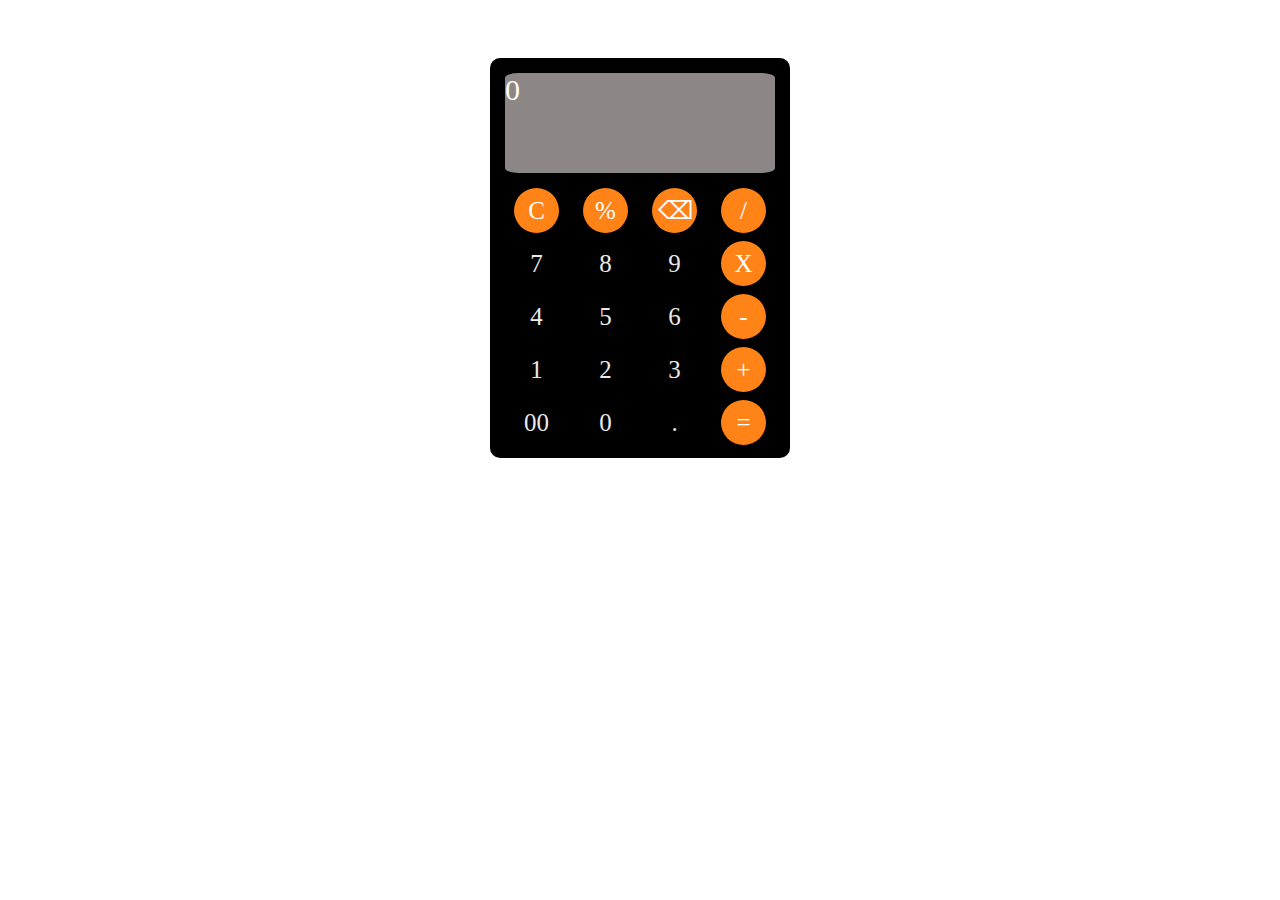
<file: basic calculator/index.html>
<!DOCTYPE html>
<html>
<head>
	<meta charset="utf-8">
	<meta name="viewport" content="width=device-width, initial-scale=1">
	<title></title>
	<link rel="stylesheet" href="style.css">
</head>
<body>
	<div class="mm">
		<div class="main">
			<div class="c1">
				<div class="tf" id="dis">0
				</div>
			</div>
			<div class="c2">
				<button onclick="clr()" class="btn btnl">C</button>
				<button onclick="addk('%')" class="btn btnl">%</button>
				<button onclick="rem()" class="btn btnl" class="btnl">⌫</button>
				<button onclick="addk('/')" class="btn btnl">/</button>
			</div>
			<div class="c3">
				<button onclick="addk('7')" class="btn">7</button>
				<button onclick="addk('8')" class="btn">8</button>
				<button onclick="addk('9')" class="btn">9</button>
				<button onclick="addk('*')" class="btn btnl">X</button>
			</div>
			<div class="c4">
				<button onclick="addk('4')" class="btn">4</button>
				<button onclick="addk('5')" class="btn">5</button>
				<button onclick="addk('6')" class="btn">6</button>
				<button onclick="addk('-')" class="btn btnl">-</button>
			</div>
			<div class="c5">
				<button onclick="addk('1')" class="btn">1</button>
				<button onclick="addk('2')" class="btn">2</button>
				<button onclick="addk('3')" class="btn">3</button>
				<button onclick="addk('+')" class="btn btnl">+</button>
			</div>
			<div class="c6">
				<button onclick="addk('00')" class="btn">00</button>
				<button onclick="addk('0')" class="btn">0</button>
				<button onclick="addk('.')" class="btn">.</button>
				<button onclick="res()" class="btn btnl">=</button>
			</div>
		</div>
	</div>
	<script>
		var s="";
		var d=document.getElementById('dis');
		var t="";
		function addk(p)
		{
			s+=p;
			if(p=='*')
				t+='X';
			else
				t+=p;
			d.innerHTML=t;
		}
		function rem(){
			s=s.substring(0,s.length-1);
			t=t.substr(0,t.length-1);
			d.innerHTML=t;
		}
		function res()
		{
			try
			{
			var x=eval(s);
			if(s=="")
			{
				alert("undefined")
				console.log('undefined');
				d.innerHTML="0";
				s="0";
				t="0";
			}
			else if(x=='Infinity'){
				alert("Divisble by Zero is not possible")
				d.innerHTML="0";
				s="0";
				t="0";
			}
			else
			d.innerHTML=x;
			}
			catch(e)
			{
				d.innerHTML="0";
				s="0";
				t="0";
				alert("Error");
			}
		}
		function clr()
		{
			d.innerHTML="0";
			s="";
			t="";
		}
	</script>
</body>
</html>
</file>
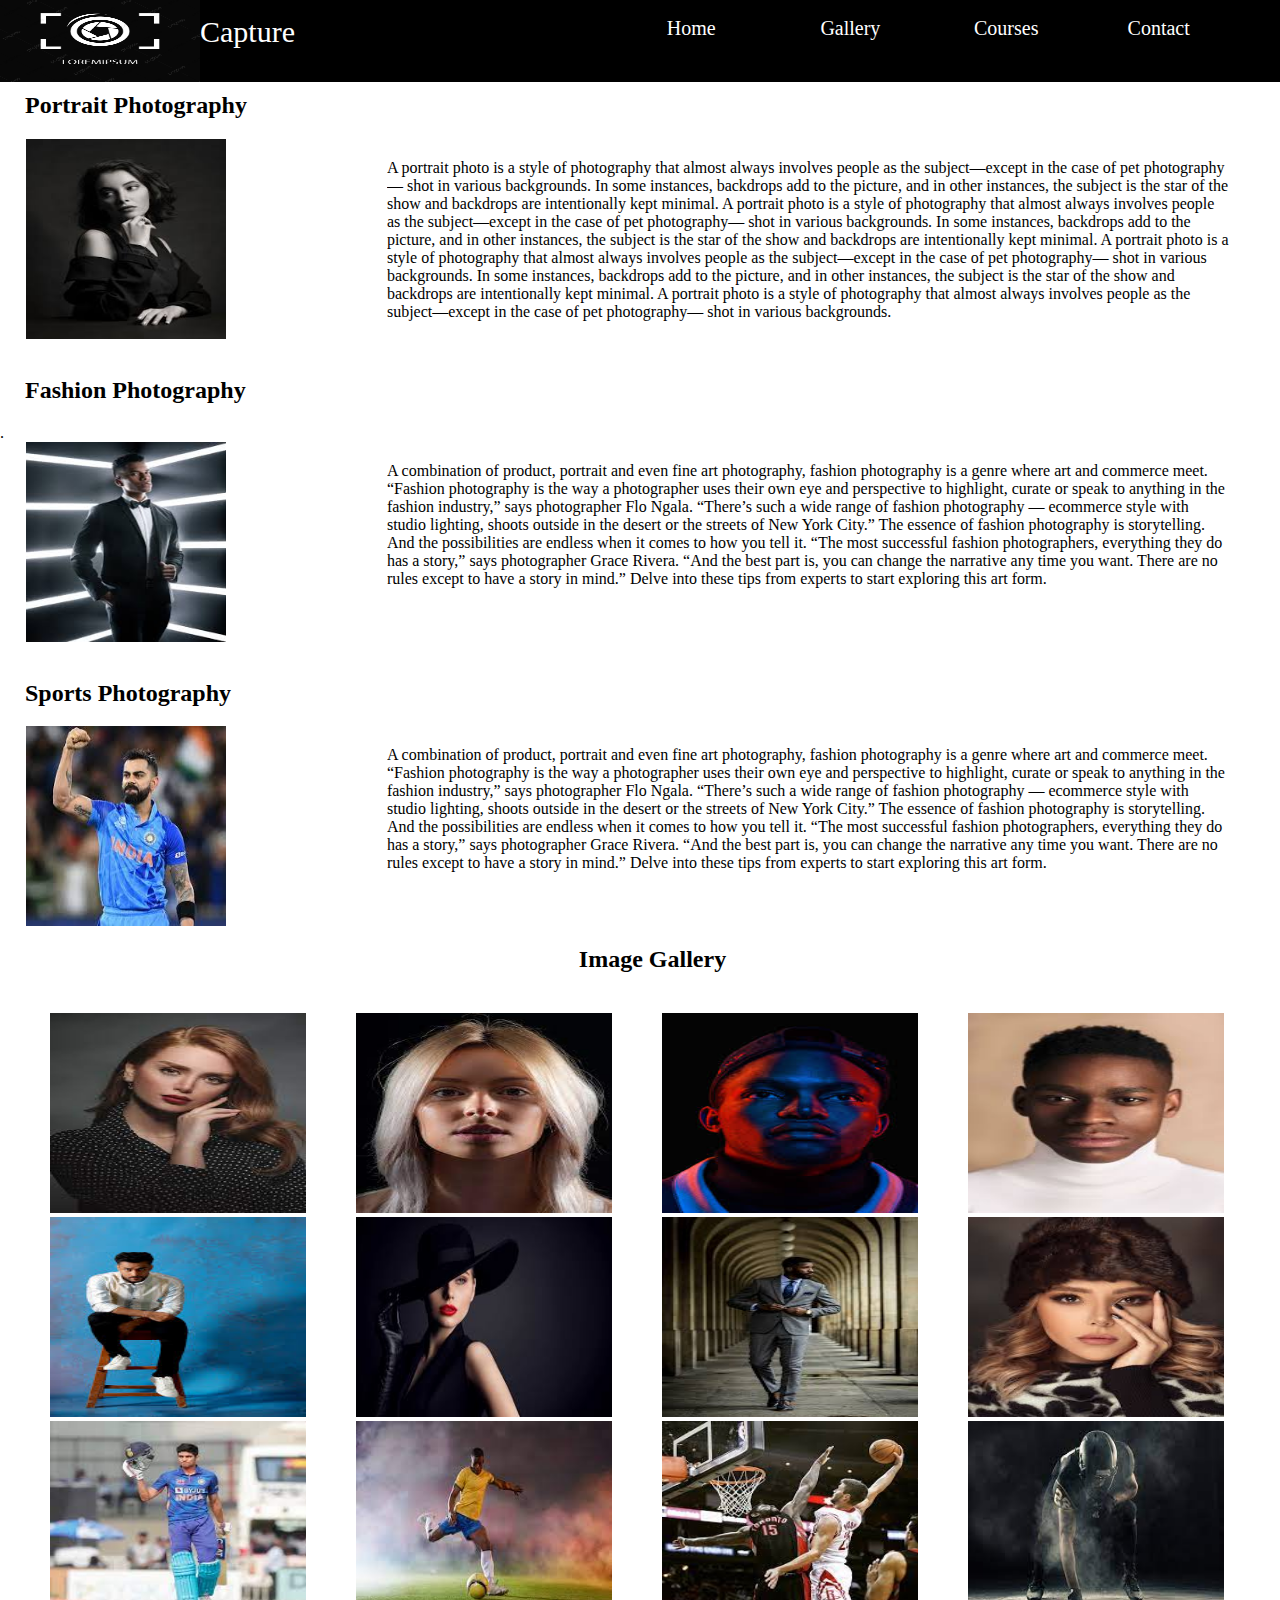
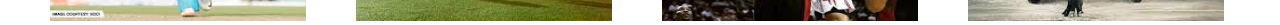
<file: Photography/index.html>
<!DOCTYPE html>
<html>
<head>
	<meta charset="utf-8">
	<meta name="viewport" content="width=device-width, initial-scale=1">
	<title></title>
	<link rel="stylesheet" type="text/css" href="style.css">
</head>
<body>
	<div class="main">
		<div class="header">
			<div class="log">
				<img src="logo.png" style="height: 100px;width: 200px;">
				<span style="font-size: 30px;font-family: Times new roman;color: white;">Capture</span>
			</div>
			<div class="hm">
				<a href="index.html" class="btn">Home</a>
			</div>
			<div class="hm">
				<a href="#gal" class="btn">Gallery</a>
			</div>
			<div class="hm">
				<a href="course.html" class="btn">Courses</a>
			</div>
			<div class="hm">
				<a href="contact.html" class="btn">Contact</a>
			</div>
		</div>
		</br>
		</br>
		</br>
		</br>
		<h2>Portrait Photography</h2>
		<div class="bod">
			<div class="ims">
				<img class="ims-por" src="portrait.jpg">
			</div>
			<div class="das das-por">
				A portrait photo is a style of photography that almost always involves people as the subject—except in the case of pet photography— shot in various backgrounds. In some instances, backdrops add to the picture, and in other instances, the subject is the star of the show and backdrops are intentionally kept minimal. A portrait photo is a style of photography that almost always involves people as the subject—except in the case of pet photography— shot in various backgrounds. In some instances, backdrops add to the picture, and in other instances, the subject is the star of the show and backdrops are intentionally kept minimal. A portrait photo is a style of photography that almost always involves people as the subject—except in the case of pet photography— shot in various backgrounds. In some instances, backdrops add to the picture, and in other instances, the subject is the star of the show and backdrops are intentionally kept minimal. A portrait photo is a style of photography that almost always involves people as the subject—except in the case of pet photography— shot in various backgrounds.
			</div>
		</div>
	    </br>
		<h2>Fashion Photography</h2>.
		<div class="bod">
			<div class="ims">
				<img class="ims-por" src="fashion.jpg">
			</div>
			<div class="das das-por">
				A combination of product, portrait and even fine art photography, fashion photography is a genre where art and commerce meet. “Fashion photography is the way a photographer uses their own eye and perspective to highlight, curate or speak to anything in the fashion industry,” says photographer Flo Ngala. “There’s such a wide range of fashion photography — ecommerce style with studio lighting, shoots outside in the desert or the streets of New York City.” The essence of fashion photography is storytelling. And the possibilities are endless when it comes to how you tell it. “The most successful fashion photographers, everything they do has a story,” says photographer Grace Rivera. “And the best part is, you can change the narrative any time you want. There are no rules except to have a story in mind.” Delve into these tips from experts to start exploring this art form.
			</div>
		</div>
		</br>
		<h2>Sports Photography</h2>
		<div class="bod">
			<div class="ims">
				<img class="ims-por" src="sport.jpg">
			</div>
			<div class="das das-por">
				A combination of product, portrait and even fine art photography, fashion photography is a genre where art and commerce meet. “Fashion photography is the way a photographer uses their own eye and perspective to highlight, curate or speak to anything in the fashion industry,” says photographer Flo Ngala. “There’s such a wide range of fashion photography — ecommerce style with studio lighting, shoots outside in the desert or the streets of New York City.” The essence of fashion photography is storytelling. And the possibilities are endless when it comes to how you tell it. “The most successful fashion photographers, everything they do has a story,” says photographer Grace Rivera. “And the best part is, you can change the narrative any time you want. There are no rules except to have a story in mind.” Delve into these tips from experts to start exploring this art form.
			</div>
		</div>
		<center><h2 id="gal" style="margin-bottom: 40px">Image Gallery</h2></center>
		<div>
			<div class="row">
				<div class="col"><img class="rimg" src="por1.jpg"></div>
				<div class="col"><img class="rimg" src="por2.jpg"></div>
				<div class="col"><img class="rimg" src="por3.jpg"></div>
				<div class="col"><img class="rimg" src="por4.jpg"></div>
			</div>
			<div class="row">
				<div class="col"><img class="rimg" src="fas1.jpg"></div>
				<div class="col"><img class="rimg" src="fas2.jpg"></div>
				<div class="col"><img class="rimg" src="fas3.jpg"></div>
				<div class="col"><img class="rimg" src="fas4.jpg"></div>
			</div>
			<div class="row">
				<div class="col"><img class="rimg" src="spo1.jpg"></div>
				<div class="col"><img class="rimg" src="spo2.jpg"></div>
				<div class="col"><img class="rimg" src="spo3.jpg"></div>
				<div class="col"><img class="rimg" src="spo4.jpg"></div>
			</div>
		</div>
	</div>
</body>
</html>
</file>
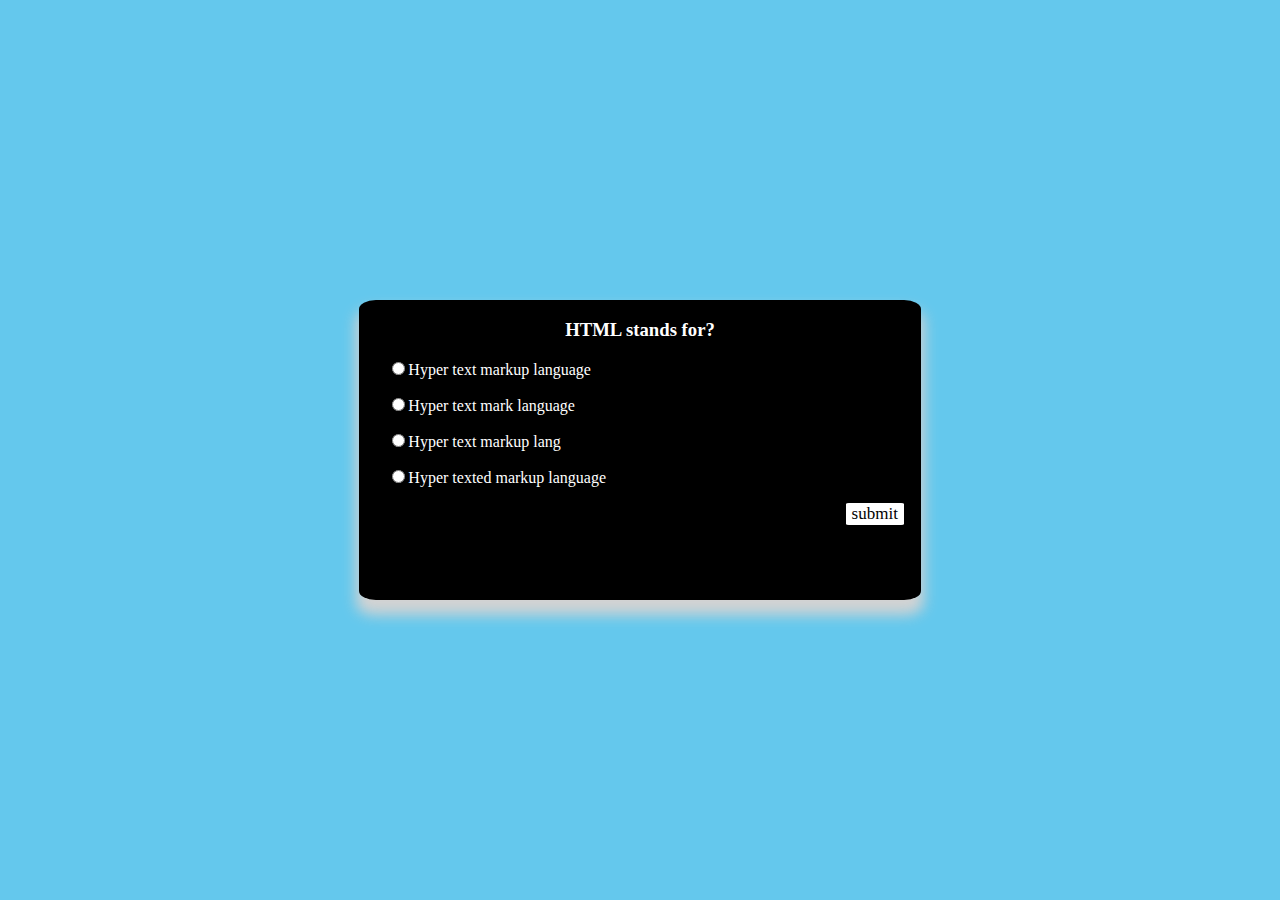
<file: quiz application/index.html>
<!DOCTYPE html>
<html>
<head>
	<meta charset="utf-8">
	<meta name="viewport" content="width=device-width, initial-scale=1">
	<title></title>
	<link rel="stylesheet" href="style.css">
	<script type="text/javascript" src="source.js"></script>
</head>
<body>
	<div class="main">
		<div style="height: 10%;width: 30%"></div>
		<div class="quiz">
			<center>
				<h3 id="q">HTML stands for?</h3>
			</center>
			<p><input type="radio" name="rd" id="ot1"><span id="o1">Hyper text markup language</span></p>
			<p><input type="radio" name="rd" id="ot2"><span id="o2">Hyper text mark language</span></p>
			<p><input type="radio" name="rd" id="ot3"><span id="o3">Hyper text markup lang</span></p>
			<p><input type="radio" name="rd" id="ot4"><span id="o4">Hyper texted markup language</span></p>
			<p id="res"></p>
			<div>
				<button onclick="fun1()" class="btn" id="rl">reload</button>
				<button onclick="fun()" class="btn btn1" id="st">submit</button>
			</div>
		</div>
		
		<div style="height: 10%;width: 30%"></div>
	</div>
</body>
</html>
</file>
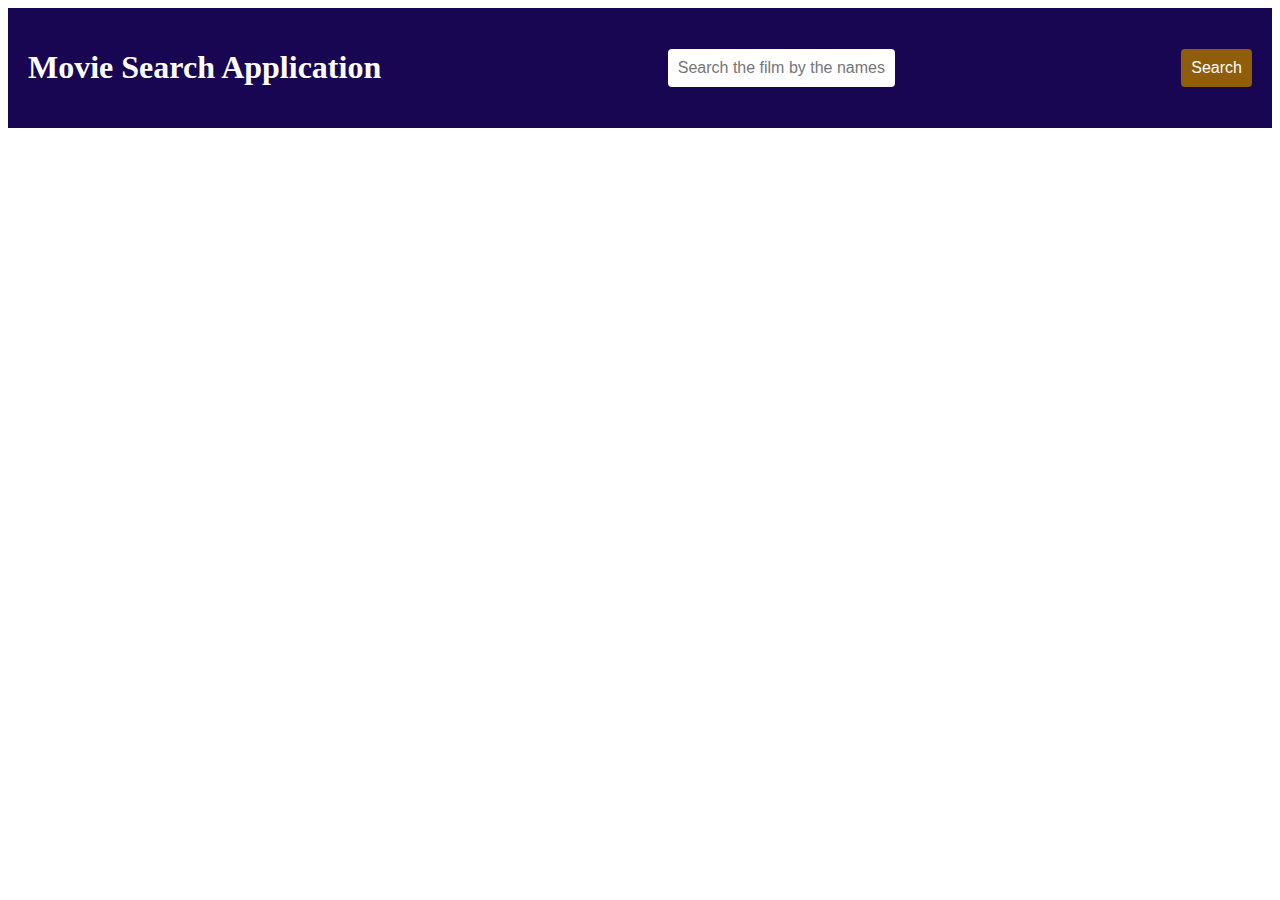
<file: AJAX assignment/Assignment.html>
<!DOCTYPE html>
<html lang="en">
<head>
    <meta charset="UTF-8">
    <title>Movie Application</title>
    <style type="text/css">
        header {
    background-color: #180653;
    color: #fff;
    padding: 20px;
    display: flex;
    justify-content: space-between;
    align-items: center;
}
#ts {
    padding: 10px;
    border: none;
    border-radius: 4px;
    font-size: 16px;
}

#search {
    background-color: #905d0a;
    color: #fff;
    padding: 10px;
    border: none;
    border-radius: 4px;
    font-size: 16px;
    cursor: pointer;
}

#Films {
    display: flex;
    flex-wrap: wrap;
    justify-content: space-around;
}

.film {
    background-color: #f1f1f1;
    width: 300px;
    margin: 10px;
    border-radius: 4px;
    overflow: hidden;
    box-shadow: 0 4px 8px 0 rgba(0, 0, 0, 0.2);
    transition: box-shadow 0.3s;
    position: relative;
    cursor: pointer;
}


.film img {
    width: 100%;
    height: 400px;
    object-fit: cover;
}

.rating {
    position: absolute;
    top: 10px;
    right: 10px;
    background-color: #333;
    color: #fff;
    padding: 5px;
    border-radius: 4px;
    font-size: 16px;
}

.overview {
    position: absolute;
    bottom: 0;
    left: 0;
    right: 0;
    padding: 10px;
    background-color: rgba(0, 0, 0, 0.7);
    color: #fff;
    font-size: 16px;
    opacity: 0;
    transition: opacity 0.3s;
}

.film:hover .overview {
    opacity: 1;
}
    </style>
</head>
<body>
   
    <header>
        <h1>Movie Search Application</h1>
        <input type="text" id="ts" placeholder="Search the film by the names">
        <button id="search">Search</button>
    </header>
    <main>
        <div id="Films"></div>
    </main>
    <script type="text/javascript">
        const apiUrl = 'https://api.themoviedb.org/3/discover/movie?sort_by=popularity.desc&api_key=3fd2be6f0c70a2a598f084ddfb75487c&page=1';
const url = 'https://api.themoviedb.org/3/search/movie?api_key=3fd2be6f0c70a2a598f084ddfb75487c&query=';
const cinemas = document.getElementById('Films');
const tsearch = document.getElementById('ts');
const btsearch = document.getElementById('search');
Films(apiUrl);
btsearch.addEventListener('click', function() {
  const keyword = tsearch.value;
  if (keyword !== '') {
    Films(url + keyword);
  }
});
function Films(url) {
  cinemas.innerHTML = '';
  fetch(url)
    .then(response => response.json())
    .then(data => {
      const Films = data.results;
      Films.forEach(film => {
        const ele = document.createElement('div');
        ele.className = 'film';
        ele.dataset.movieId = film.id;
        ele.innerHTML = `
          <img src="https://image.tmdb.org/t/p/w500/${film.poster_path}" alt="${film.title}">
          <div class="rating">Rating : ${film.vote_average}</div>
          <div class="overview">${film.overview}</div>
        `;
        cinemas.appendChild(ele);
       ele.addEventListener('click', function() {
          const movieId = this.dataset.movieId;
          fetch(`https://api.themoviedb.org/3/film/${movieId}?api_key=3fd2be6f0c70a2a598f084ddfb75487c`)
            .then(response => response.json())
            .then(data => {
              const modalElement = document.createElement('div');
              modalElement.className = 'modal';
              modalElement.innerHTML = `
                <div class="modal-content">
                  <span class="close">&times;</span>
                  <h2>${data.title}</h2>
                  <img src="https://image.tmdb.org/t/p/w500/${data.poster_path}" alt="${data.title}">
                  <p>${data.overview}</p>
                </div>
              `;
              document.body.appendChild(modalElement);
              const closeButton = modalElement.querySelector('.close');
              closeButton.addEventListener('click', function() {
                modalElement.remove();
              });
            })
            .catch(error => {
              console.log(error);
            });
        });
      });
    })
    .catch(error => {
      console.log(error);
    });
}
    </script>
    <script src="https://code.jquery.com/jquery-3.6.0.min.js"></script>
</body>
</html>
</file>
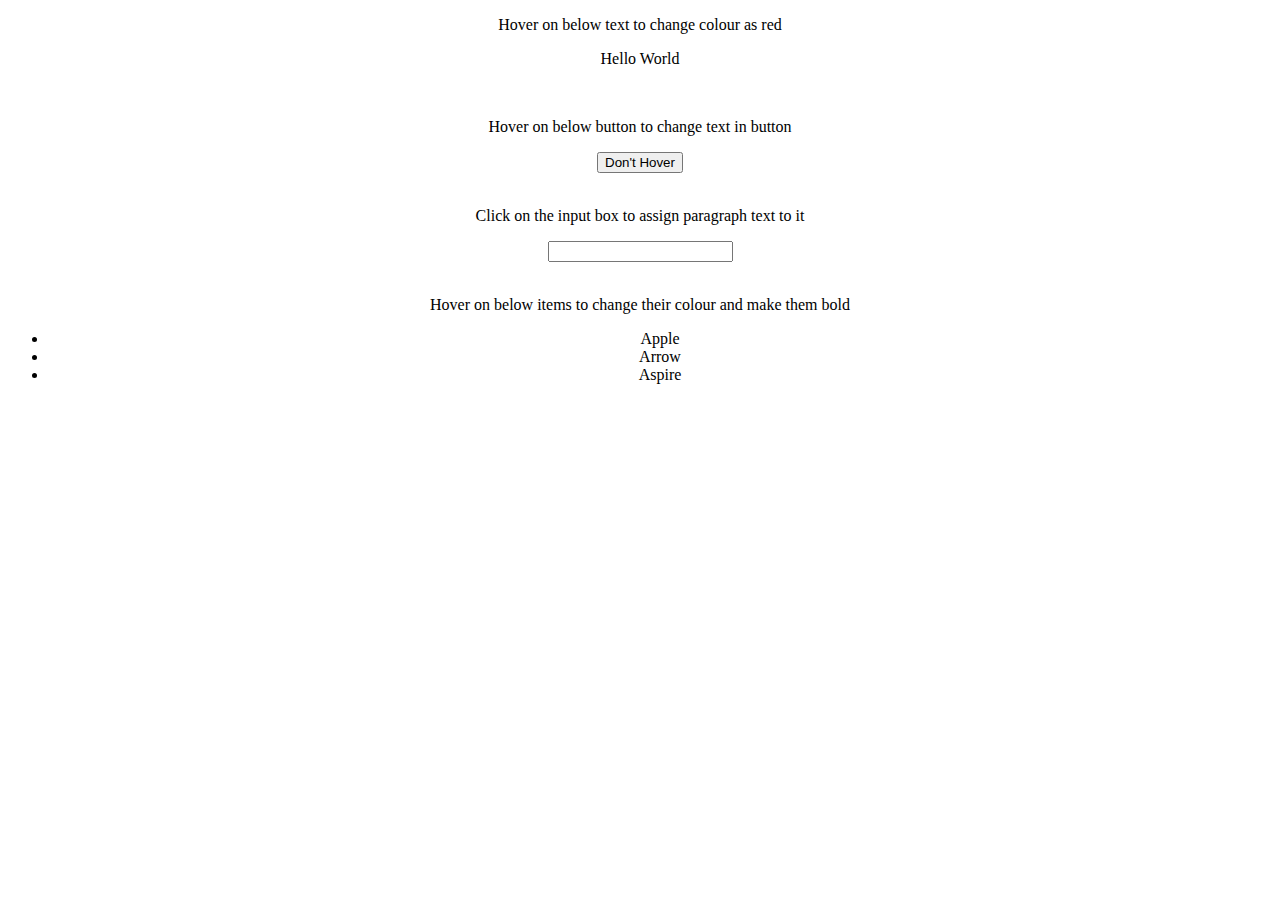
<file: dom_maipulation/main.html>
<!DOCTYPE html>
<html>
<head>
	<meta charset="utf-8">
	<meta name="viewport" content="width=device-width, initial-scale=1">
	<title></title>
	<script type="text/javascript" src="source.js"></script>
</head>
<body>
	<center>
		<p>Hover on below text to change colour as red</p>
		<p id="pa" onmouseover="pover()" onmouseout="pout()">Hello World</p>
		<br/>
		<p>Hover on below button to change text in button</p>
		<button id="ba" onmouseover="bover()" onmouseout="bout()">Don't Hover</button>
		<br/>
		<br/>
		<p>Click on the input box to assign paragraph text to it</p>
		<input type="text" id="inp" onclick="inc()">
		</br>
		</br>
		<p>Hover on below items to change their colour and make them bold</p>
		<ul>
			<li id="c1" onmouseover="c1over()" onmouseout="c1out()">Apple</li>
			<li id="c2" onmouseover="c2over()" onmouseout="c2out()">Arrow</li>
			<li id="c3" onmouseover="c3over()" onmouseout="c3out()">Aspire</li>
		</ul>
	</center>
</body>
</html>
</file>
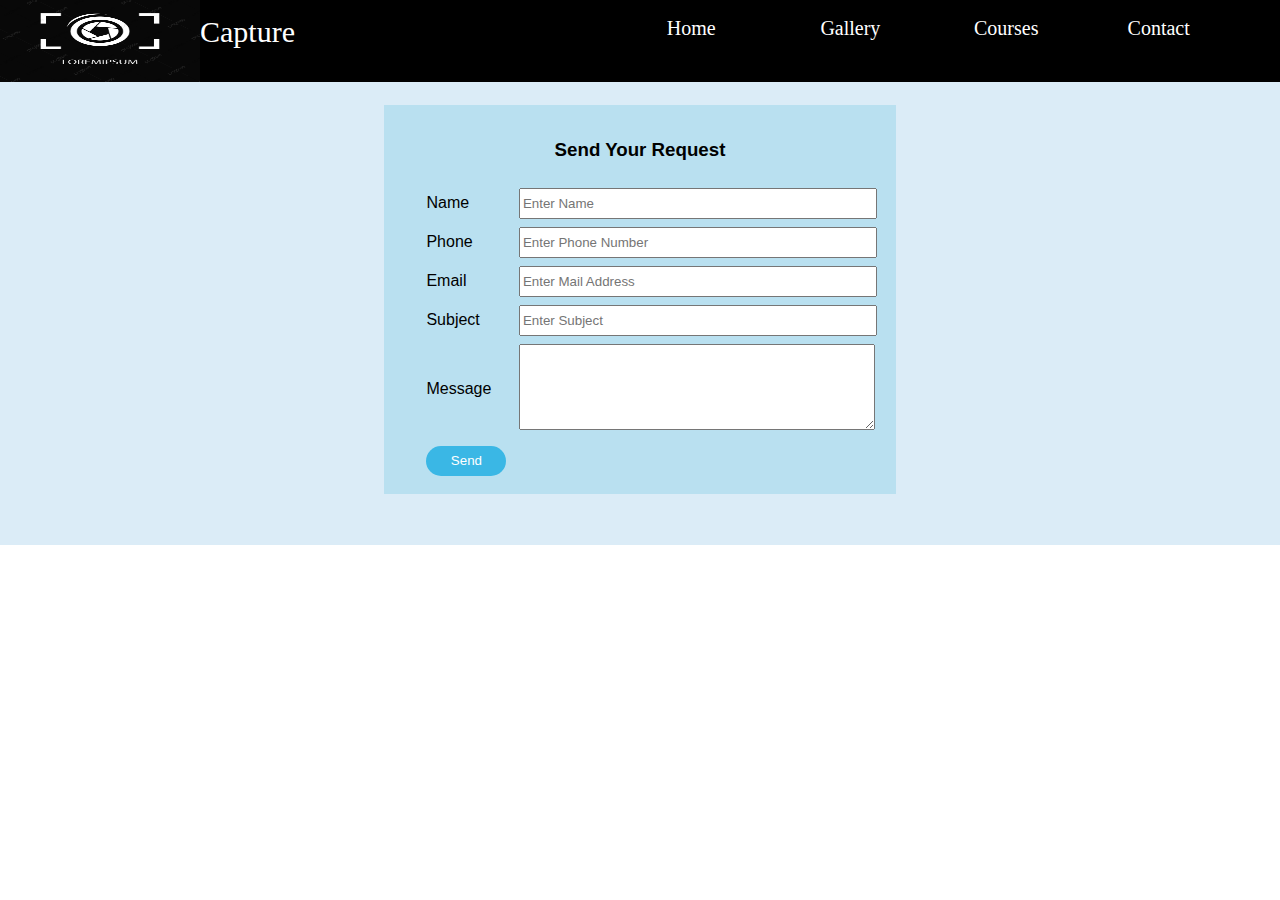
<file: Photography/contact.html>
<!DOCTYPE html>
<html lang="en">
<head>
    <meta charset="UTF-8">
    <meta http-equiv="X-UA-Compatible" content="IE=edge">
    <meta name="viewport" content="width=device-width, initial-scale=1.0">
    <title>Click</title>
    <link rel="stylesheet" href="style.css">
    <style type="text/css">
        body{
    margin: 0 ;
    padding: 0 ;
    position: relative;
}
.main{
    background-color: rgb(219, 236, 247);
}
.header{
    position: fixed;
    width: 100%;
    height: 10%;
    background-color: rgb(141, 210, 235);
}
.logo{
    float: left;
    margin-left: 3%;
    height: 100%;
    width: 10%;
}
.home{
    float: left;
    height: 100%;
    width: 8%;
}
.gallery{
    float: left;
    height: 100%;
    width: 8%;
}
.courses{
    float: left;
    height: 100%;
    width: 8%;
}
.contact{
    float: left;
    height: 100%;
    width: 8%;
}
.sp{
    float: left;
    display: flex;
    align-items: center;
    justify-content: center;
    height: 100%;
    width: 52%;
}
.sp1{
    float: left;
    height: 100%;
    width: 10%;
}
.img{
    cursor: pointer;
    float: left;
    display: flex;
    align-items: center;
    justify-content: center;
    height: 100%;
    width: 20%;
}
#cam{
    height: 70px;
    width: 100px;
}
.name{
    cursor: pointer;
    float: left;
    width: 20%;
    font-size: 25px;
    font-family: Rockwell;
}
.link{
    display: flex;
    align-items: center;
    width: 100%;
    font-size: 20px;
    font-family: Rockwell;
}
.input{
    height: 50%;
    width: 70%;
    border-radius: 50px;
    padding: 0px 20px;
    border: none;
    outline: none;
}
.sp2{
    width: 3%;
}
.form{
    padding: 4%;
    padding-left: 10%;
    padding-right: 10%;
}
.send{
    padding: 3%;
}
.tab{
    padding-left: 5%;
    padding-top: 1%;
}
.box{
    width: 50%;
    background-color: rgba(164, 215, 235, 0.612);
}
td{
    font-family: 'Segoe UI', Tahoma, Geneva, Verdana, sans-serif;
}
.text{
    width: 350px;
    height: 25px;
}
.btns{
    background-color: rgb(58, 183, 229);
    border-radius: 15px;
    border: none;
    color: white;
    height: 30px;
    width: 80px;
}
.flx{
    display: flex;
    align-items: center;
    justify-content: center;
}
.header
{
    height: 100px;
    width: 100%;
    background-color: black;
    position: fixed;
    margin-top: -18px;
}
.log
{
    width: 50%;
    height: 100%;
    float: left;
    display: flex;
    justify-content: start; 
    align-items: center ;
}
.hm
{
    width: 12%;
    height: 100%;
    float: left;
    display: flex;
    flex-direction: column;
    align-items: center;
    justify-content: center;
}
.btn
{
    height: 50px;
    width: 100px;
    border: none;
    color: white;
    background-color: black;
    padding: 0px 20px 0px 20px;
    font-size: 20px;
    padding-top: 20px;
    text-decoration: none;
}
.btn:hover
{
    text-decoration: underline;
    padding-bottom: 10px;
    cursor: pointer;
}
    </style>
</head>
<body>
    <div class="main">
        <div class="header">
            <div class="log">
                <img src="logo.png" style="height: 100px;width: 200px;">
                <span style="font-size: 30px;font-family: Times new roman;color: white;">Capture</span>
            </div>
            <div class="hm">
                <a href="index.html" class="btn">Home</a>
            </div>
            <div class="hm">
                <a href="index.html" class="btn">Gallery</a>
            </div>
            <div class="hm">
                <a href="course.html" class="btn">Courses</a>
            </div>
            <div class="hm">
                <a href="contact.html" class="btn">Contact</a>
            </div>
        </div>
        <br/>
        <br/>
        <br/>
        <div class="form">
            <div class="flx">
                <div class="box">
                <div class="send">
                    <center><h3 style="font-family: 'Segoe UI', Tahoma, Geneva, Verdana, sans-serif;">Send Your Request</h3></center>
                    <table class="tab">
                        <tr>
                            <td>Name</td>
                            <td>&nbsp;</td>
                            <td> <input type="text" placeholder="Enter Name" class="text"></td>
                        </tr>
                        <tr><td></td></tr>
                        <tr>
                            <td>Phone</td>
                            <td>&nbsp;</td>
                            <td> <input type="number" placeholder="Enter Phone Number" class="text">
                        </tr>
                        <tr><td></td></tr>
                        <tr>
                            <td>Email</td>
                            <td>&nbsp;</td>
                            <td> <input type="email" placeholder="Enter Mail Address" class="text">
                        </tr>
                        <tr><td></td></tr>
                        <tr>
                            <td>Subject</td>
                            <td>&nbsp;</td>
                            <td> <input type="text" placeholder="Enter Subject" class="text">
                        </tr>
                        <tr><td></td></tr>
                        <tr>
                            <td>Message</td>
                            <td>&nbsp;</td>
                            <td> <textarea style="height: 80px;" class="text"></textarea>
                        </tr>
                        <tr><td></td></tr>
                        <tr><td></td></tr>
                        <tr>
                            <td><button class="btns">Send</button></td>
                        </tr>
                    </table>
                </div>
                </div>
            </div>
        </div>
    </div>
</body>
</html>
</file>
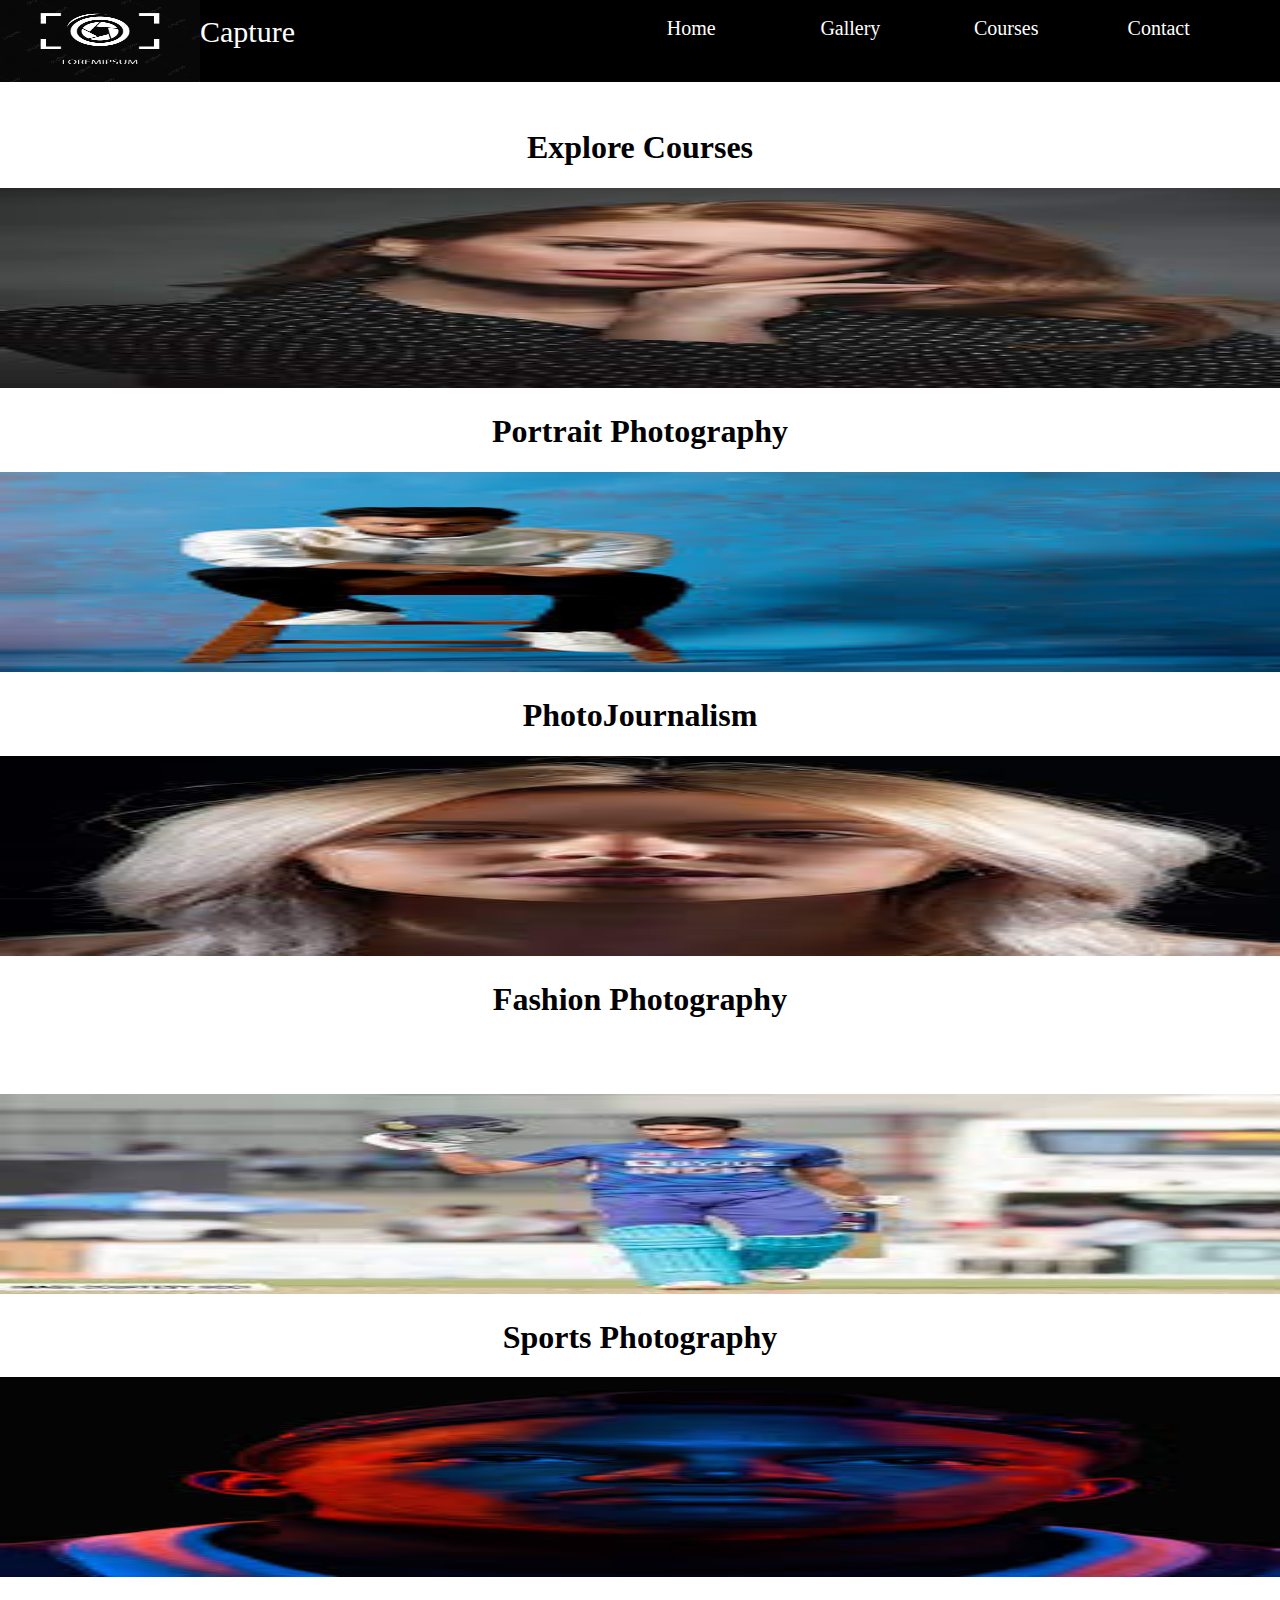
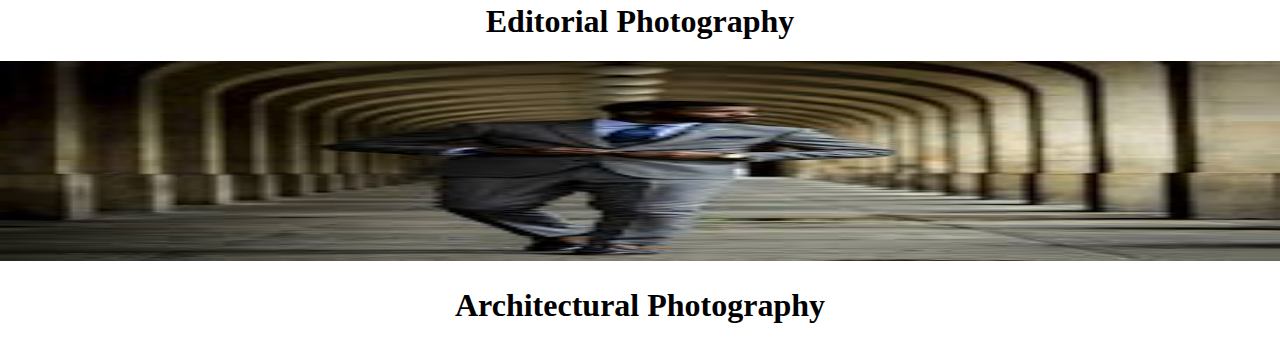
<file: Photography/course.html>
<!DOCTYPE html>
<html>
<head>
	<meta charset="utf-8">
	<meta name="viewport" content="width=device-width, initial-scale=1">
	<title></title>
	<link rel="stylesheet" type="text/css" href="style.css">
</head>
<body>
	<div class="main">
		<div class="header">
			<div class="log">
				<img src="logo.png" style="height: 100px;width: 200px;">
				<span style="font-size: 30px;font-family: Times new roman;color: white;">Capture</span>
			</div>
			<div class="hm">
				<a href="index.html" class="btn">Home</a>
			</div>
			<div class="hm">
				<a href="index.html" class="btn">Gallery</a>
			</div>
			<div class="hm">
				<a href="course.html" class="btn">Courses</a>
			</div>
			<div class="hm">
				<a href="contact.html" class="btn">Contact</a>
			</div>	
		</div>
		<div>
			</br>
			</br>
			</br>	
			</br>
			</br>
			</br>	
			<center><h1>Explore Courses</h1></center>
			<div class="co">
				<div class="ele"><img src="por1.jpg" class="rimg">
					<center><h1>Portrait Photography</h1></center>
				</div>
				<div class="ele"><img src="fas1.jpg" class="rimg">
					<center><h1>PhotoJournalism</h1></center>
				</div>
				<div class="ele"><img src="por2.jpg" class="rimg">
					<center><h1>Fashion Photography</h1></center>
				</div>
			</div>
			</br>
			</br>
			</br>
			<div class="co">
				<div class="ele"><img src="spo1.jpg" class="rimg">
					<center><h1>Sports Photography</h1></center>
				</div>	
				<div class="ele"><img src="por3.jpg" class="rimg">
					<center><h1>Editorial Photography</h1></center>
				</div>
				<div class="ele"><img src="fas3.jpg" class="rimg">
					<center><h1>Architectural Photography</h1></center>
				</div>
			</div>
		</div>
	</div>
	</body>
</html>
</file>
<file: basic calculator/style.css>
*{

}
.main
{
	height: 400px;
	width: 300px;
	background-color: black;
	border-radius: 10px;
}
.inp
{
	display: flex;
	flex-grow: 10px;
}
.mm
{
	height: 500px;
    display: flex;
    align-items: center;
    justify-content: center;
}
.c1
{
	width: 100%;
	height: 25%;
	padding: 5%;
	color: darkorange;
}
.c2
{
	width: 100%;
    height: 12%;
    display: flex;
    justify-content: space-evenly;
    padding-bottom: 5px;
}
.c3
{
	width: 100%;
	height: 12%;
	display: flex;
    justify-content: space-evenly;
    padding-bottom: 5px;
}
.c4
{
	width: 100%;
	height: 12%;
	display: flex;
    justify-content: space-evenly;
    padding-bottom: 5px;

}
.c5
{
	width: 100%;
	height: 12%;
	display: flex;
    justify-content: space-evenly;
    padding-bottom: 5px;

}
.c6
{
	width: 100%;
	height: 12%;
	display: flex;
    justify-content: space-evenly;
}
.tf
{
	height: 100px;
	width: 270px;
	background-color: #8d8687;
	border-radius: 5%;
	color: floralwhite;
	font-size: 30px;
	overflow: scroll;
	overflow-y: hidden;
}
.btn
{
	height: 45px;
	width: 45px;
	border-radius: 50%;
	background-color: black;
	color: rgb(235, 233, 232);
	font-size: 25px;
	font-family: bold;
	border: none;
}
.btn:hover
{
	cursor: pointer;
	background-color: #9c9191;
}
.btnl
{
	background-color: rgb(255, 131, 23);
	color: white;
}
.btnl:hover
{
	color: white;
	background-color: rgb(247, 151, 67);
}
</file>
<file: Photography/style.css>
body
{
	margin: 0px;
}
.header
{
	height: 100px;
	width: 100%;
	background-color: black;
	position: fixed;
	margin-top: -18px;
}
.log
{
	width: 50%;
	height: 100%;
	float: left;
	display: flex;
	justify-content: start;	
	align-items: center	;
}
.hm
{
	width: 12%;
	height: 100%;
	float: left;
	display: flex;
	flex-direction: column;
	align-items: center;
	justify-content: center;
}
.btn
{
	height: 50px;
	width: 100px;
	border: none;
	color: white;
	background-color: black;
	padding: 0px 20px 0px 20px;
	font-size: 20px;
	padding-top: 20px;
	text-decoration: none;
}
.btn:hover
{
	text-decoration: underline;
	padding-bottom: 10px;
	cursor: pointer;
}
h2
{
	font-family: Times new roman;
	margin-left: 25px;
}
.bod
{
	height: 200px;
	width: 100%;
	display: flex;
	justify-content: start;
}
.ims{
	height: 100%;
	margin-left: 2%;
	width: 30%;
}
.das{
	height: 100%;
	width: 70%;
}
.das-por
{
	padding: 20px 50px 0px 0px;
	overflow: hidden;
}
.ims-por
{
	height: 200px;
	width: 200px;
}
.row
{
	height: 180px;
	width: 100%;
}
.col
{
	width: 20%;
	float: left;
	padding-left: 50px;
}
.rimg
{
	height: 200px;
	width: 100%;
	transition: transform .3s;
}
.rimg:hover
{
	transform: scale(1.1);
}
</file>
<file: quiz application/style.css>
body
{
	margin: 0px;
	background-color: #64c8ed;
	color: white;
	font-family: century gothic;
}
.main{
	height: 100vh;
	width: 100vw;
	display: flex;
	align-items: center;
}
.quiz{
	height: 300px;
	width: 600px;
	background-color: black;
	border-radius: 3%;
	box-shadow: 0px 12px 14px 3px lightgrey;
}
p{
	padding-left: 5%;
}

.btn {
  color: black;
  background-color: white;
  font-size: 17px;
  border-radius: 5%;
  font-family: century gothic;
  border: none;
  margin-right: 3%;
  margin-left: 3%;
  display: none;
}

.btn:hover {
  box-shadow: white 0px 1px 2px 2px;
  cursor: pointer;
}
input:hover{
	cursor: pointer;
}
.btn1
{
	float: right;
	display: block;
}

input
{
	font-family: century gothic;
	color: white;
}
</file>
